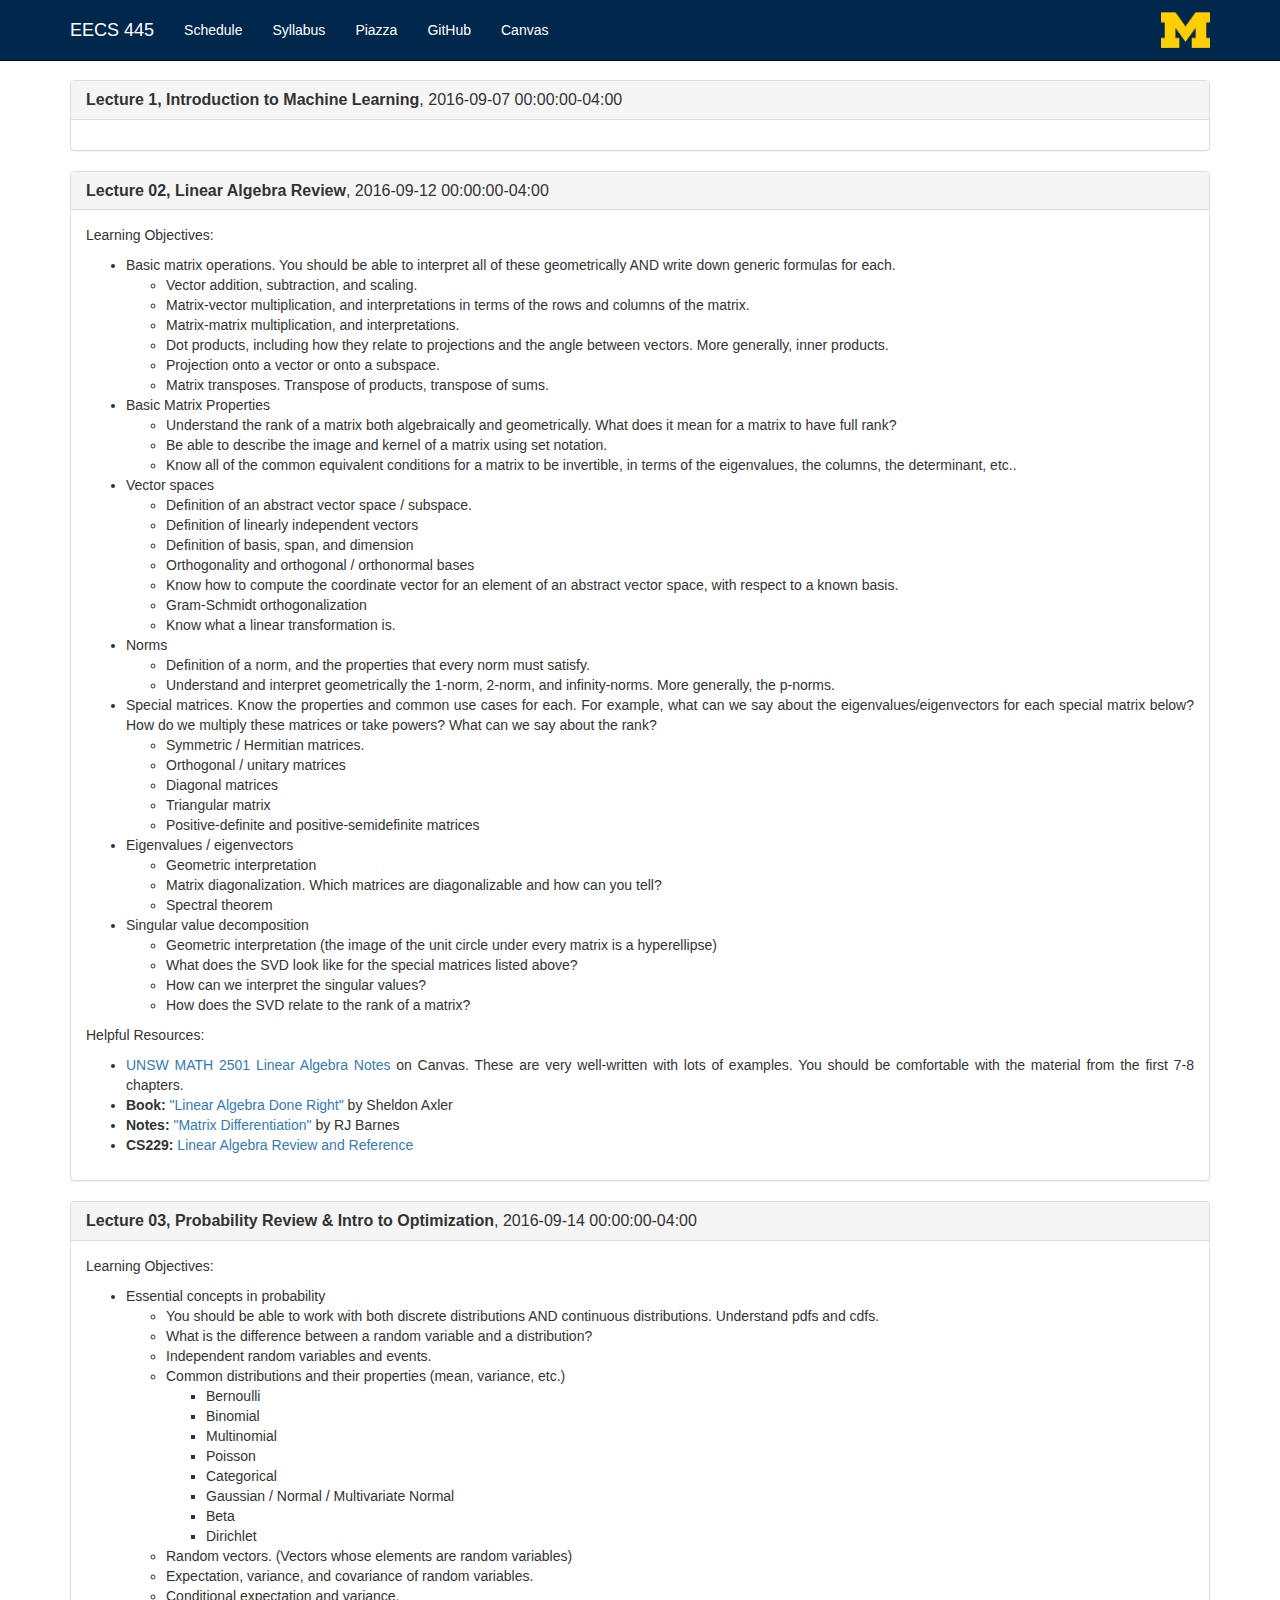
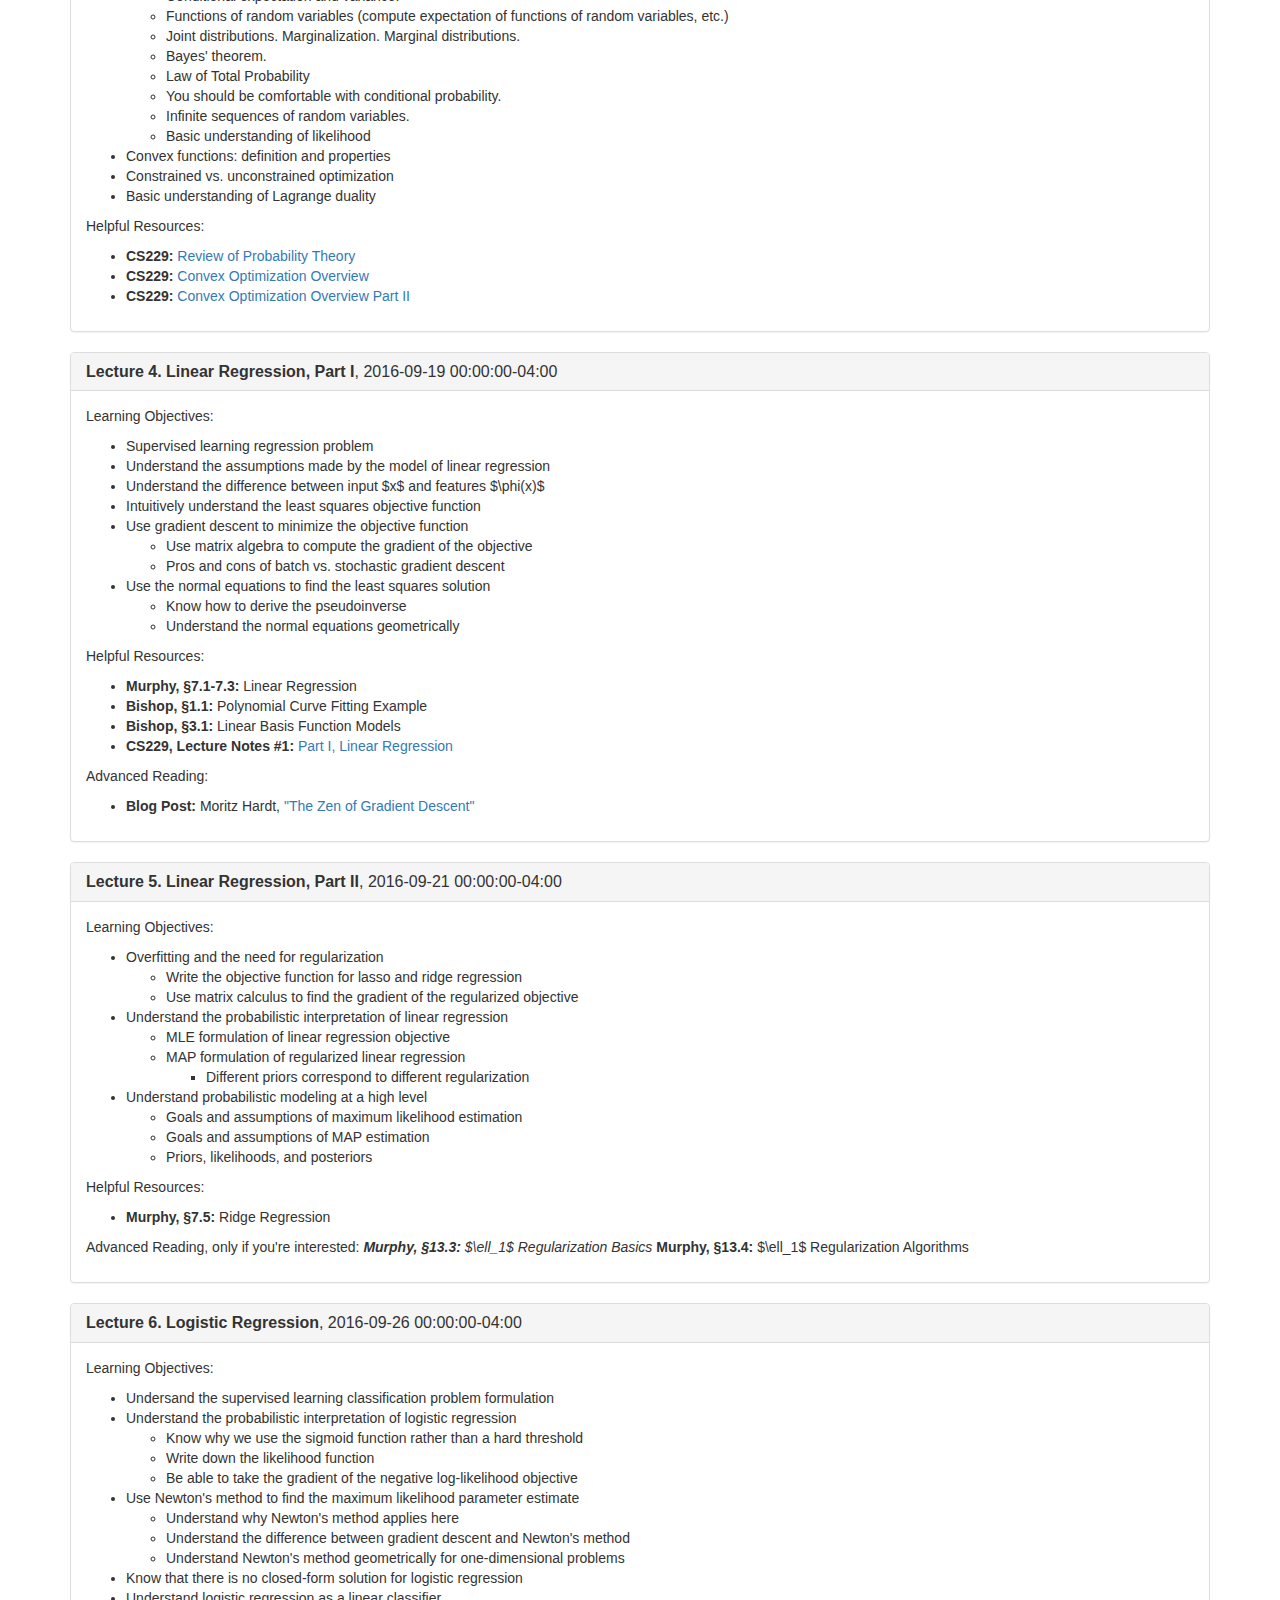
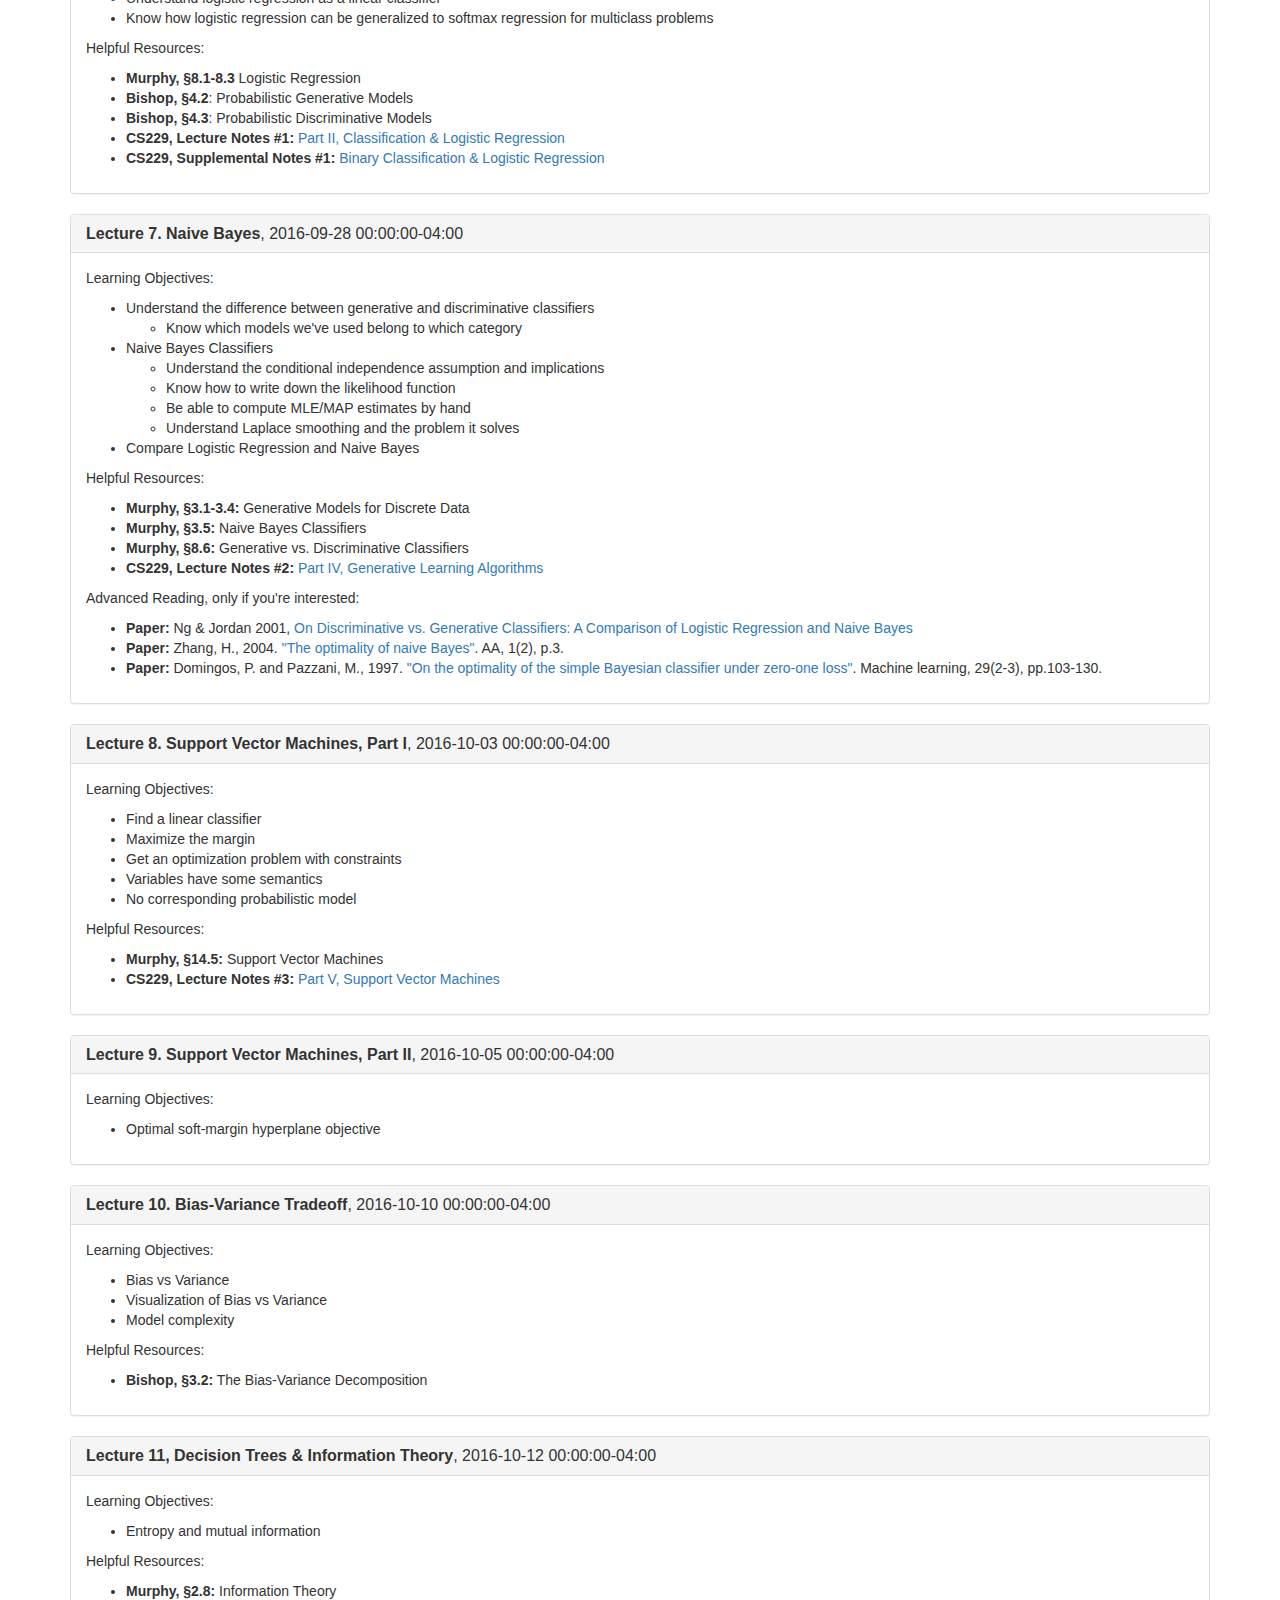
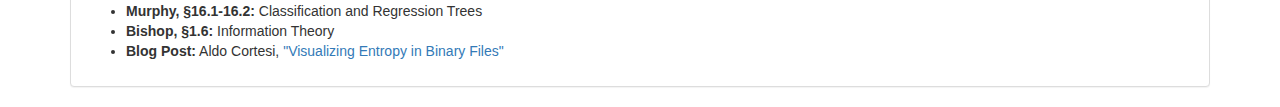
<file: schedule.html>
<!DOCTYPE html>

<html>
<head>
    <!-- Metadata -->
	<meta charset="utf-8">

    <!-- Title -->
	<title>EECS 445:  Introduction to Machine Learning</title>

    <!-- Bootstrap CSS -->
    <link rel="stylesheet" href="https://maxcdn.bootstrapcdn.com/bootstrap/3.3.7/css/bootstrap.min.css" integrity="sha384-BVYiiSIFeK1dGmJRAkycuHAHRg32OmUcww7on3RYdg4Va+PmSTsz/K68vbdEjh4u" crossorigin="anonymous">

    <!-- Site Style -->
    <link rel="stylesheet" href="/theme/css/style.css" type="text/css">

</head>

<body>

<!-- Navbar -->
<div class="navbar navbar-inverse navbar-fixed-top">
	<div class="container">
	  <div class="navbar-header">
	    <button type="button" class="navbar-toggle" data-toggle="collapse" data-target=".navbar-collapse">
	      <span class="icon-bar"></span>
	      <span class="icon-bar"></span>
	      <span class="icon-bar"></span>
	    </button>
	    <a class="navbar-brand" href="./">EECS&nbsp;445</a>
	  </div>
	  <div class="collapse navbar-collapse">
	    <ul class="nav navbar-nav">
		  	<li><a href="/schedule">Schedule</a></li>
		  	<li><a href="/">Syllabus</a></li>
		  <li><a href="https://piazza.com/class/issarttijnz3la">Piazza</a></li>
	      <li><a href="https://github.com/eecs445-f16/umich-eecs445-f16">GitHub</a></li>
	      <li><a href="https://umich.instructure.com/courses/86539">Canvas</a></li>
	    </ul>
	    <ul class="nav navbar-nav navbar-right">
	      <li><a href="https://www.cse.umich.edu/" style="padding:12px 0;"><img src="http://eecs445-f16.github.io/theme/images/m-logo.png" height="36" title="" style="padding-left:15px;"></a></li>
	    </ul>
	  </div>
	</div>
</div>

<!-- Content -->
<div class="container content">

<div class="panel panel-default">
    <div class="panel-heading">
        <h1 class="panel-title"><b>Lecture 1, Introduction to Machine Learning</b>, 2016-09-07 00:00:00-04:00</h1>
    </div>
    <div class="panel-body">
        
    </div>
</div>
<div class="panel panel-default">
    <div class="panel-heading">
        <h1 class="panel-title"><b>Lecture 02, Linear Algebra Review</b>, 2016-09-12 00:00:00-04:00</h1>
    </div>
    <div class="panel-body">
        <p>Learning Objectives:</p>
<ul>
<li>Basic matrix operations.  You should be able to interpret all of these geometrically AND write down generic formulas for each.<ul>
<li>Vector addition, subtraction, and scaling.</li>
<li>Matrix-vector multiplication, and interpretations in terms of the rows and columns of the matrix.</li>
<li>Matrix-matrix multiplication, and interpretations.</li>
<li>Dot products, including how they relate to projections and the angle between vectors.  More generally, inner products.</li>
<li>Projection onto a vector or onto a subspace.</li>
<li>Matrix transposes.  Transpose of products, transpose of sums.</li>
</ul>
</li>
<li>Basic Matrix Properties<ul>
<li>Understand the rank of a matrix both algebraically and geometrically.  What does it mean for a matrix to have full rank?</li>
<li>Be able to describe the image and kernel of a matrix using set notation.</li>
<li>Know all of the common equivalent conditions for a matrix to be invertible, in terms of the eigenvalues, the columns, the determinant, etc..</li>
</ul>
</li>
<li>Vector spaces<ul>
<li>Definition of an abstract vector space / subspace.</li>
<li>Definition of linearly independent vectors</li>
<li>Definition of basis, span, and dimension</li>
<li>Orthogonality and orthogonal / orthonormal bases</li>
<li>Know how to compute the coordinate vector for an element of an abstract vector space, with respect to a known basis.</li>
<li>Gram-Schmidt orthogonalization</li>
<li>Know what a linear transformation is.</li>
</ul>
</li>
<li>Norms<ul>
<li>Definition of a norm, and the properties that every norm must satisfy.</li>
<li>Understand and interpret geometrically the 1-norm, 2-norm, and infinity-norms.  More generally, the p-norms.  </li>
</ul>
</li>
<li>Special matrices.  Know the properties and common use cases for each.  For example, what can we say about the eigenvalues/eigenvectors for each special matrix below?  How do we multiply these matrices or take powers?  What can we say about the rank?<ul>
<li>Symmetric / Hermitian matrices.  </li>
<li>Orthogonal / unitary matrices</li>
<li>Diagonal matrices</li>
<li>Triangular matrix</li>
<li>Positive-definite and positive-semidefinite matrices</li>
</ul>
</li>
<li>Eigenvalues / eigenvectors<ul>
<li>Geometric interpretation</li>
<li>Matrix diagonalization.  Which matrices are diagonalizable and how can you tell?</li>
<li>Spectral theorem</li>
</ul>
</li>
<li>Singular value decomposition<ul>
<li>Geometric interpretation (the image of the unit circle under every matrix is a hyperellipse)</li>
<li>What does the SVD look like for the special matrices listed above?</li>
<li>How can we interpret the singular values?</li>
<li>How does the SVD relate to the rank of a matrix?</li>
</ul>
</li>
</ul>
<p>Helpful Resources:</p>
<ul>
<li><a href="https://umich.instructure.com/courses/86539/files/folder/unsw-math2501-linear-algebra-notes">UNSW MATH 2501 Linear Algebra Notes</a> on Canvas.  These are very well-written with lots of examples.  You should be comfortable with the material from the first 7-8 chapters.</li>
<li><strong>Book:</strong>  <a href="https://www.amazon.com/Linear-Algebra-Right-Undergraduate-Mathematics/dp/0387982582">"Linear Algebra Done Right"</a> by Sheldon Axler</li>
<li><strong>Notes:</strong>  <a href="http://www.atmos.washington.edu/~dennis/MatrixCalculus.pdf">"Matrix Differentiation"</a> by RJ Barnes</li>
<li><strong>CS229:</strong> <a href="http://cs229.stanford.edu/section/cs229-linalg.pdf">Linear Algebra Review and Reference</a></li>
</ul>
    </div>
</div>
<div class="panel panel-default">
    <div class="panel-heading">
        <h1 class="panel-title"><b>Lecture 03, Probability Review & Intro to Optimization</b>, 2016-09-14 00:00:00-04:00</h1>
    </div>
    <div class="panel-body">
        <p>Learning Objectives:</p>
<ul>
<li>Essential concepts in probability<ul>
<li>You should be able to work with both discrete distributions AND continuous distributions.  Understand pdfs and cdfs.</li>
<li>What is the difference between a random variable and a distribution?</li>
<li>Independent random variables and events.</li>
<li>Common distributions and their properties (mean, variance, etc.)<ul>
<li>Bernoulli</li>
<li>Binomial</li>
<li>Multinomial</li>
<li>Poisson</li>
<li>Categorical</li>
<li>Gaussian / Normal / Multivariate Normal</li>
<li>Beta</li>
<li>Dirichlet</li>
</ul>
</li>
<li>Random vectors.  (Vectors whose elements are random variables)</li>
<li>Expectation, variance, and covariance of random variables.</li>
<li>Conditional expectation and variance.</li>
<li>Functions of random variables (compute expectation of functions of random variables, etc.)</li>
<li>Joint distributions.  Marginalization.  Marginal distributions.</li>
<li>Bayes' theorem.</li>
<li>Law of Total Probability</li>
<li>You should be comfortable with conditional probability.</li>
<li>Infinite sequences of random variables.</li>
<li>Basic understanding of likelihood</li>
</ul>
</li>
<li>Convex functions: definition and properties</li>
<li>Constrained vs. unconstrained optimization</li>
<li>Basic understanding of Lagrange duality</li>
</ul>
<p>Helpful Resources:</p>
<ul>
<li><strong>CS229:</strong> <a href="http://cs229.stanford.edu/section/cs229-prob.pdf">Review of Probability Theory</a></li>
<li><strong>CS229:</strong> <a href="http://cs229.stanford.edu/section/cs229-cvxopt.pdf">Convex Optimization Overview</a></li>
<li><strong>CS229:</strong> <a href="http://cs229.stanford.edu/section/cs229-cvxopt2.pdf">Convex Optimization Overview Part II</a></li>
</ul>
    </div>
</div>
<div class="panel panel-default">
    <div class="panel-heading">
        <h1 class="panel-title"><b>Lecture 4. Linear Regression, Part I</b>, 2016-09-19 00:00:00-04:00</h1>
    </div>
    <div class="panel-body">
        <p>Learning Objectives:</p>
<ul>
<li>Supervised learning regression problem</li>
<li>Understand the assumptions made by the model of linear regression</li>
<li>Understand the difference between input $x$ and features $\phi(x)$</li>
<li>Intuitively understand the least squares objective function</li>
<li>Use gradient descent to minimize the objective function<ul>
<li>Use matrix algebra to compute the gradient of the objective</li>
<li>Pros and cons of batch vs. stochastic gradient descent</li>
</ul>
</li>
<li>Use the normal equations to find the least squares solution<ul>
<li>Know how to derive the pseudoinverse</li>
<li>Understand the normal equations geometrically</li>
</ul>
</li>
</ul>
<p>Helpful Resources:</p>
<ul>
<li><strong>Murphy, §7.1-7.3:</strong> Linear Regression</li>
<li><strong>Bishop, §1.1:</strong> Polynomial Curve Fitting Example</li>
<li><strong>Bishop, §3.1:</strong> Linear Basis Function Models</li>
<li><strong>CS229, Lecture Notes #1:</strong> <a href="http://cs229.stanford.edu/notes/cs229-notes1.pdf">Part I, Linear Regression</a></li>
</ul>
<p>Advanced Reading:</p>
<ul>
<li><strong>Blog Post:</strong> Moritz Hardt, <a href="http://blog.mrtz.org/2013/09/07/the-zen-of-gradient-descent.html">"The Zen of Gradient Descent"</a></li>
</ul>
    </div>
</div>
<div class="panel panel-default">
    <div class="panel-heading">
        <h1 class="panel-title"><b>Lecture 5. Linear Regression, Part II</b>, 2016-09-21 00:00:00-04:00</h1>
    </div>
    <div class="panel-body">
        <p>Learning Objectives:</p>
<ul>
<li>Overfitting and the need for regularization<ul>
<li>Write the objective function for lasso and ridge regression</li>
<li>Use matrix calculus to find the gradient of the regularized objective</li>
</ul>
</li>
<li>Understand the probabilistic interpretation of linear regression<ul>
<li>MLE formulation of linear regression objective</li>
<li>MAP formulation of regularized linear regression<ul>
<li>Different priors correspond to different regularization</li>
</ul>
</li>
</ul>
</li>
<li>Understand probabilistic modeling at a high level<ul>
<li>Goals and assumptions of maximum likelihood estimation</li>
<li>Goals and assumptions of MAP estimation</li>
<li>Priors, likelihoods, and posteriors</li>
</ul>
</li>
</ul>
<p>Helpful Resources:</p>
<ul>
<li><strong>Murphy, §7.5:</strong> Ridge Regression</li>
</ul>
<p>Advanced Reading, only if you're interested:
<em> <strong>Murphy, §13.3:</strong> $\ell_1$ Regularization Basics
</em> <strong>Murphy, §13.4:</strong> $\ell_1$ Regularization Algorithms</p>
    </div>
</div>
<div class="panel panel-default">
    <div class="panel-heading">
        <h1 class="panel-title"><b>Lecture 6. Logistic Regression</b>, 2016-09-26 00:00:00-04:00</h1>
    </div>
    <div class="panel-body">
        <p>Learning Objectives:</p>
<ul>
<li>Undersand the supervised learning classification problem formulation</li>
<li>Understand the probabilistic interpretation of logistic regression<ul>
<li>Know why we use the sigmoid function rather than a hard threshold</li>
<li>Write down the likelihood function</li>
<li>Be able to take the gradient of the negative log-likelihood objective</li>
</ul>
</li>
<li>Use Newton's method to find the maximum likelihood parameter estimate<ul>
<li>Understand why Newton's method applies here</li>
<li>Understand the difference between gradient descent and Newton's method</li>
<li>Understand Newton's method geometrically for one-dimensional problems</li>
</ul>
</li>
<li>Know that there is no closed-form solution for logistic regression</li>
<li>Understand logistic regression as a linear classifier</li>
<li>Know how logistic regression can be generalized to softmax regression for multiclass problems</li>
</ul>
<p>Helpful Resources:</p>
<ul>
<li><strong>Murphy, §8.1-8.3</strong> Logistic Regression</li>
<li><strong>Bishop, §4.2</strong>: Probabilistic Generative Models</li>
<li><strong>Bishop, §4.3</strong>: Probabilistic Discriminative Models</li>
<li><strong>CS229, Lecture Notes #1:</strong> <a href="http://cs229.stanford.edu/notes/cs229-notes1.pdf">Part II, Classification &amp; Logistic Regression</a></li>
<li><strong>CS229, Supplemental Notes #1:</strong> <a href="http://cs229.stanford.edu/extra-notes/loss-functions.pdf">Binary Classification &amp; Logistic Regression</a></li>
</ul>
    </div>
</div>
<div class="panel panel-default">
    <div class="panel-heading">
        <h1 class="panel-title"><b>Lecture 7. Naive Bayes</b>, 2016-09-28 00:00:00-04:00</h1>
    </div>
    <div class="panel-body">
        <p>Learning Objectives:</p>
<ul>
<li>Understand the difference between generative and discriminative classifiers<ul>
<li>Know which models we've used belong to which category</li>
</ul>
</li>
<li>Naive Bayes Classifiers<ul>
<li>Understand the conditional independence assumption and implications</li>
<li>Know how to write down the likelihood function</li>
<li>Be able to compute MLE/MAP estimates by hand</li>
<li>Understand Laplace smoothing and the problem it solves</li>
</ul>
</li>
<li>Compare Logistic Regression and Naive Bayes</li>
</ul>
<p>Helpful Resources:</p>
<ul>
<li><strong>Murphy, §3.1-3.4:</strong> Generative Models for Discrete Data</li>
<li><strong>Murphy, §3.5:</strong> Naive Bayes Classifiers</li>
<li><strong>Murphy, §8.6:</strong> Generative vs. Discriminative Classifiers</li>
<li><strong>CS229, Lecture Notes #2:</strong> <a href="http://cs229.stanford.edu/notes/cs229-notes2.pdf">Part IV, Generative Learning Algorithms</a></li>
</ul>
<p>Advanced Reading, only if you're interested:</p>
<ul>
<li><strong>Paper:</strong> Ng &amp; Jordan 2001, <a href="http://ai.stanford.edu/~ang/papers/nips01-discriminativegenerative.pdf">On Discriminative vs. Generative Classifiers:  A Comparison of Logistic Regression and Naive Bayes</a></li>
<li><strong>Paper:</strong> Zhang, H., 2004. <a href="http://www.cs.unb.ca/~hzhang/publications/FLAIRS04ZhangH.pdf">"The optimality of naive Bayes"</a>. AA, 1(2), p.3.</li>
<li><strong>Paper:</strong> Domingos, P. and Pazzani, M., 1997. <a href="http://link.springer.com/article/10.1023/A:1007413511361">"On the optimality of the simple Bayesian classifier under zero-one loss"</a>. Machine learning, 29(2-3), pp.103-130.</li>
</ul>
    </div>
</div>
<div class="panel panel-default">
    <div class="panel-heading">
        <h1 class="panel-title"><b>Lecture 8. Support Vector Machines, Part I</b>, 2016-10-03 00:00:00-04:00</h1>
    </div>
    <div class="panel-body">
        <p>Learning Objectives:</p>
<ul>
<li>Find a linear classifier</li>
<li>Maximize the margin</li>
<li>Get an optimization problem with constraints</li>
<li>Variables have some semantics</li>
<li>No corresponding probabilistic model</li>
</ul>
<p>Helpful Resources:</p>
<ul>
<li><strong>Murphy, §14.5:</strong> Support Vector Machines</li>
<li><strong>CS229, Lecture Notes #3:</strong> <a href="http://cs229.stanford.edu/notes/cs229-notes3.pdf">Part V, Support Vector Machines</a></li>
</ul>
    </div>
</div>
<div class="panel panel-default">
    <div class="panel-heading">
        <h1 class="panel-title"><b>Lecture 9. Support Vector Machines, Part II</b>, 2016-10-05 00:00:00-04:00</h1>
    </div>
    <div class="panel-body">
        <p>Learning Objectives:</p>
<ul>
<li>Optimal soft-margin hyperplane objective</li>
</ul>
    </div>
</div>
<div class="panel panel-default">
    <div class="panel-heading">
        <h1 class="panel-title"><b>Lecture 10. Bias-Variance Tradeoff</b>, 2016-10-10 00:00:00-04:00</h1>
    </div>
    <div class="panel-body">
        <p>Learning Objectives:</p>
<ul>
<li>Bias vs Variance</li>
<li>Visualization of Bias vs Variance</li>
<li>Model complexity</li>
</ul>
<p>Helpful Resources:</p>
<ul>
<li><strong>Bishop, §3.2:</strong> The Bias-Variance Decomposition</li>
</ul>
    </div>
</div>
<div class="panel panel-default">
    <div class="panel-heading">
        <h1 class="panel-title"><b>Lecture 11, Decision Trees & Information Theory</b>, 2016-10-12 00:00:00-04:00</h1>
    </div>
    <div class="panel-body">
        <p>Learning Objectives:</p>
<ul>
<li>Entropy and mutual information</li>
</ul>
<p>Helpful Resources:</p>
<ul>
<li><strong>Murphy, §2.8:</strong> Information Theory</li>
<li><strong>Murphy, §16.1-16.2:</strong> Classification and Regression Trees</li>
<li><strong>Bishop, §1.6:</strong> Information Theory</li>
<li><strong>Blog Post:</strong> Aldo Cortesi, <a href="https://corte.si/posts/visualisation/entropy/index.html">"Visualizing Entropy in Binary Files"</a></li>
</ul>
    </div>
</div>

</div>

<!-- Scripts -->

</body>

</html>
</file>
<file: theme/css/style.css>
.navbar {
    background-color: #00274c;
    border-color: #000d19;
    min-height: 60px;
}

.navbar-inverse .navbar-nav > li > a {
    padding-top: 20px;
    padding-bottom: 20px;
    color: #fff;
}

.navbar-inverse .navbar-brand {
    padding: 20px 15px;
    color: #fff;
}

.content {
    padding-top: 80px;
    text-align: justify;
}

.navbar-right {
    margin-right: 0;
}
</file>
